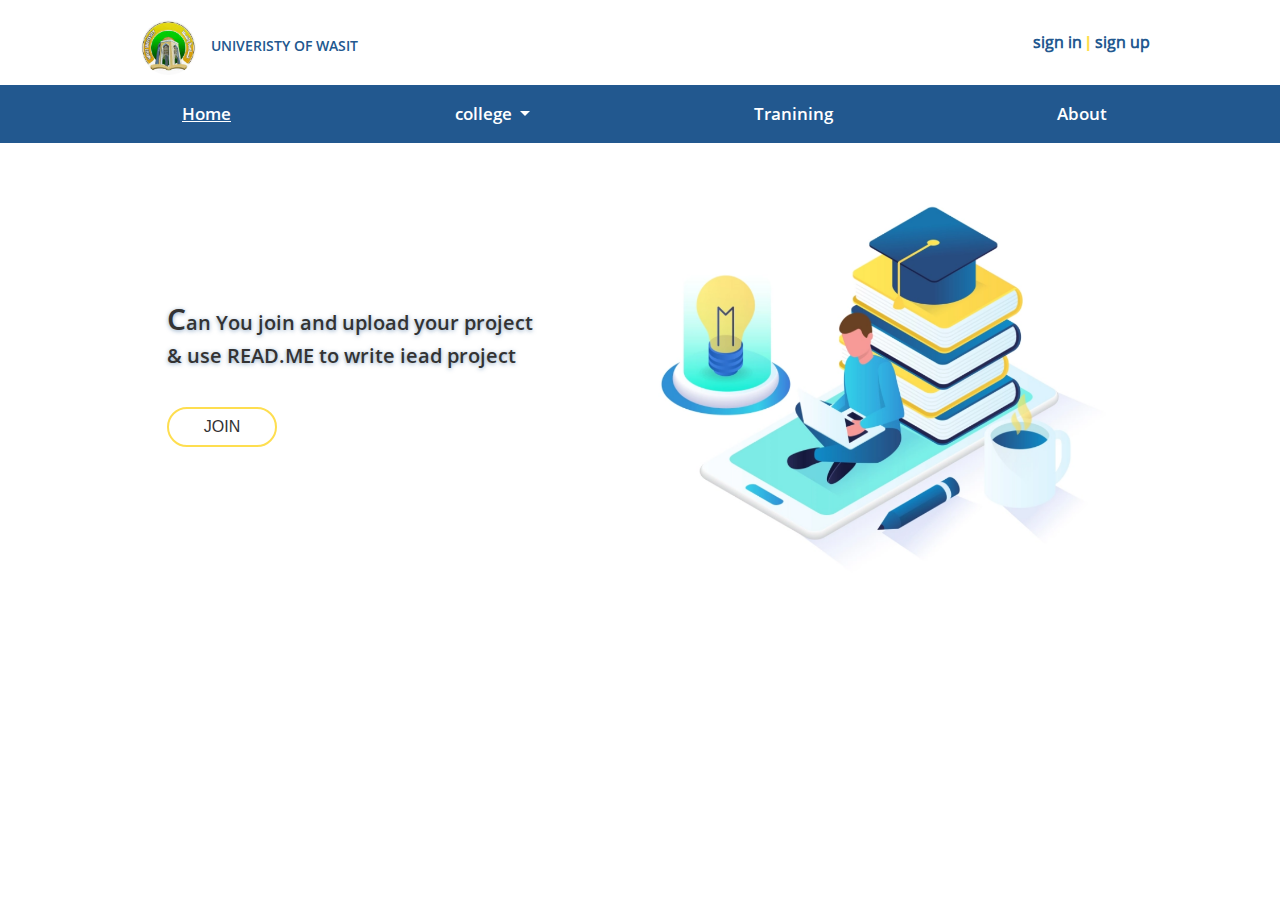
<file: Index/index.html>
<!DOCTYPE html>
<html lang="en">

<head>
    <meta http-equiv="Content-Type" content="text/html; charset=UTF-8">

    <meta name="viewport" content="width=device-width, initial-scale=1.0">
    <meta http-equiv="X-UA-Compatible" content="ie=edge">
    <title>Home page</title>
    <link rel="stylesheet" href="../assets/css/bootstrap.min.css">
    <link rel="stylesheet" href="../assets/css/font-awesome.min.css">
    <!-- <link rel="stylesheet" href="layout/css/normalize.css"> -->
    <link rel="stylesheet" href="../assets/css/main.css">
    <link rel="stylesheet" href="../assets/css/responsive.css">

</head>

<body id="body">
    <!--start upper bar -->
    <div class="upper-bar">
        <div class="container">
            <div class="row">
                <div class="info col-sm  text-sm-left">
                    <img src="../assets/image/logo.png" alt="logoUnOfWasit">
                    <p>Univeristy of wasit </p>
                </div>
                <div class="info col-sm  text-sm-right" >
                    <ul>
                        <li>
                            <a href="signin.html"> sign in</a>
                        </li>
                        <li>
                            <a href="signup.html">sign up</a>
                        </li>
                    </ul>
                </div>
            </div>
        </div>
    </div>
    <!-- end upper bar-->

   
    <!--  start navbar -->


    <nav class="navbar navbar-expand-lg navbar-light bg-light">

        <button class="navbar-toggler" type="button" data-toggle="collapse" data-target="#navbarSupportedContent" aria-controls="navbarSupportedContent" aria-expanded="false" aria-label="Toggle navigation"><span class="navbar-toggler-icon"></span></button>
        <div class="collapse navbar-collapse" id="navbarSupportedContent">
            <ul class="navbar-nav">
                <li class="nav-item  active">
                    <a class="nav-link home" href="index.html">Home <span class="sr-only">(current)</span></a>
                </li>
                <li class="nav-item dropdown ">
                    <a class="nav-link dropdown-toggle" href="#" id="navbarDropdownMenuLink" data-toggle="dropdown" aria-haspopup="true" aria-expanded="true">
                           college
                        </a>

                    <ul class="dropdown-menu" aria-labelledby="navbarDropdownMenuLink">
                        <i class="fa fa-caret-up fa-5x  triangle-up"></i>
                        <li><a class="dropdown-item" href="Collegeproject.html"> College of Education</a></li>
                        <li><a class="dropdown-item" href="#">  College of Computer  </a></li>
                        <li><a class="dropdown-item" href="#" style=" border-bottom: 0px;">  College of Engineering  </a></li>

                    </ul>
                </li>

                <li class="nav-item">
                    <a class="nav-link" href="tranining.html"> Tranining </a>
                </li>
                
                <li class="nav-item">
                    <a class="nav-link" href="about.html"> About</a>
                </li>
            </ul>
        </div>
    </nav>
<!-- end navbar-->

    <!--start content -->
    <div class="overivwe">
        <div class="container">
            <div class="overviwe_card_img contaimg" >
                <img   src="../assets/image/index.png" alt="index-img">
            </div>
            <div class="overviwe_card_info">
                <p>
                    <span class="c">C</span>an You join and upload your project <br> &amp; use <span>READ.ME</span> to write iead project
                </p>
                <div class="pdg" >
                    <a  class="btn btn-primary" href="signup.html">JOIN</a>
                </div>
            </div>
        </div>
    </div>



    <script src="../assets/js/jquery-3.4.1.slim.min.js"></script>
    <script src="../assets/js/bootstrap.min.js"></script>
    <script src="../assets/js/popper.min.js"></script>
    <script src="../assets/js/main.js"></script>
</body>

</html>
</file>
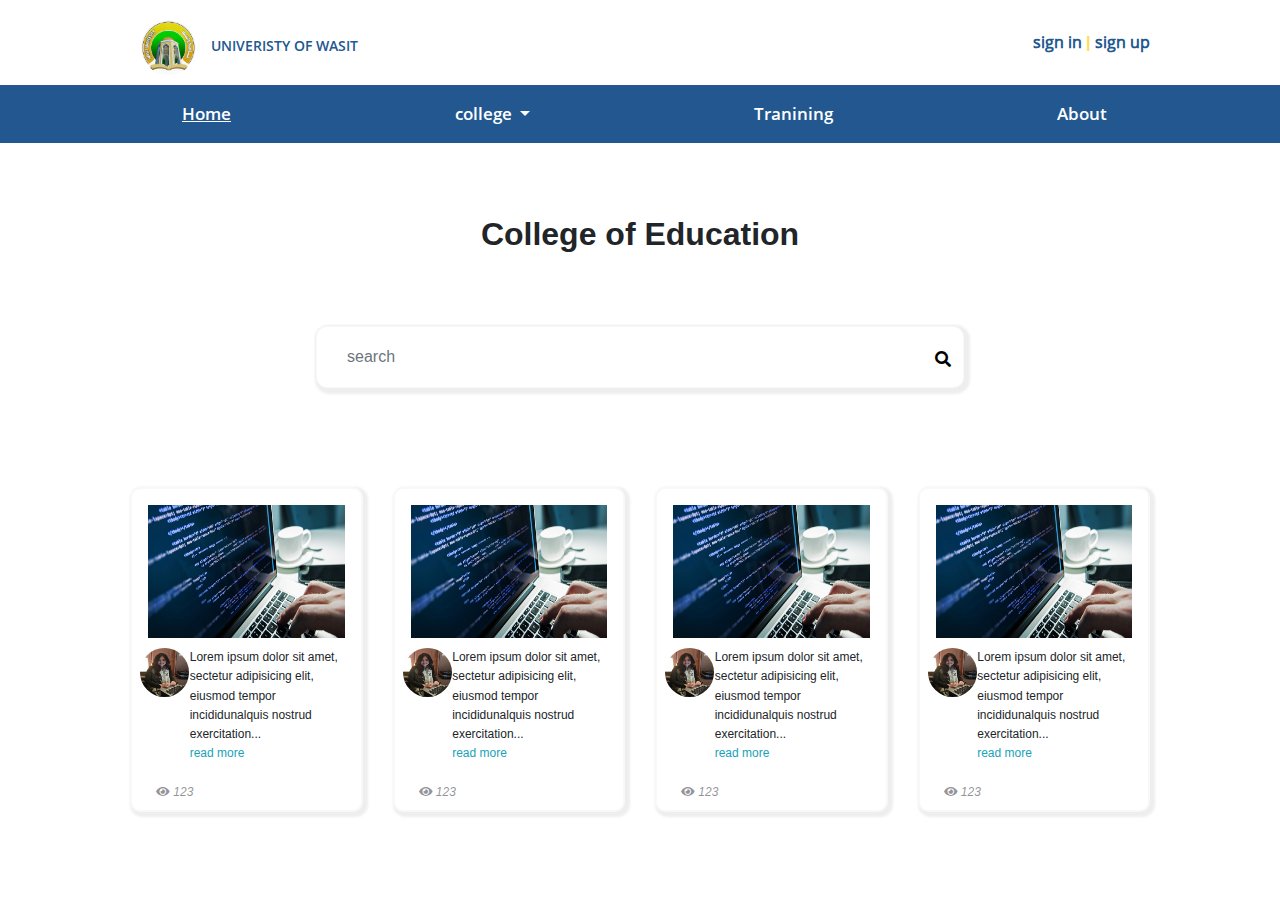
<file: Index/collegeproject.html>
<!DOCTYPE html>
<html lang="en">

<head>
    <meta http-equiv="Content-Type" content="text/html; charset=UTF-8">

    <meta name="viewport" content="width=device-width, initial-scale=1.0">
    <meta http-equiv="X-UA-Compatible" content="ie=edge">
    <title>college page</title>
    <link rel="stylesheet" href="../assets/css/bootstrap.min.css">
    <link rel="stylesheet" href="../assets/css/font-awesome.min.css">
    <!-- <link rel="stylesheet" href="layout/css/normalize.css"> -->
    <link rel="stylesheet" href="../assets/css/main.css">
    <link rel="stylesheet" href="../assets/css/responsive.css">
    <link href="https://use.fontawesome.com/releases/v5.0.4/css/all.css" rel="stylesheet">




</head>

<body>
    <!--start upper bar -->
    <div class="upper-bar">
        <div class="container">
            <div class="row">
                <div class="info col-sm  text-sm-left">
                    <img src="../assets/image/logo.png">
                    <p>Univeristy of wasit </p>
                </div>
                <div class="info col-sm  text-sm-right">
                    <ul>
                        <li>
                            <a href="signin.html"> sign in</a>
                        </li>
                        <li>
                            <a href="signup.html">sign up</a>
                        </li>
                    </ul>
                </div>
            </div>
        </div>
    </div>
    <!-- end upper bar-->

    <!--  start navbar -->


  
    <!--  start navbar -->


    <nav class="navbar navbar-expand-lg navbar-light bg-light">

        <button class="navbar-toggler" type="button" data-toggle="collapse" data-target="#navbarSupportedContent" aria-controls="navbarSupportedContent" aria-expanded="false" aria-label="Toggle navigation"><span class="navbar-toggler-icon"></span></button>
        <div class="collapse navbar-collapse" id="navbarSupportedContent">
            <ul class="navbar-nav">
                <li class="nav-item  active">
                    <a class="nav-link home" href="index.html">Home <span class="sr-only">(current)</span></a>
                </li>
                <li class="nav-item dropdown ">
                    <a class="nav-link dropdown-toggle" href="#" id="navbarDropdownMenuLink" data-toggle="dropdown" aria-haspopup="true" aria-expanded="true">
                           college
                        </a>

                    <ul class="dropdown-menu" aria-labelledby="navbarDropdownMenuLink">
                        <i class="fa fa-caret-up fa-5x  triangle-up"></i>
                        <li><a class="dropdown-item" href="Collegeproject.html"> College of Education</a></li>
                        <li><a class="dropdown-item" href="#">  College of Computer  </a></li>
                        <li><a class="dropdown-item" href="#" style=" border-bottom: 0px;">  College of Engineering  </a></li>

                    </ul>
                </li>

                <li class="nav-item">
                    <a class="nav-link" href="tranining.html"> Tranining </a>
                </li>
                
                <li class="nav-item">
                    <a class="nav-link" href="about.html"> About</a>
                </li>
            </ul>
        </div>
    </nav>
<!-- end navbar-->



    <!-- header start-->
    <div class="header text-center">
        <h2>
            College of Education
        </h2>

    </div>

    <div class="search2">
        <center>
            <div class="container">
                <div class=" col-lg-8  col-sm-12 ">
                    <form action="" method="POST">
                        <div class="form-group">
                            <input type="text" class="form-control" name="name_project" placeholder="search">
                        </div>
                        <div class="bottom">
                            <button class="search-icons" type="submit">
                                <i class="fa fa-search fa-1x" aria-hidden="true"></i>
                            </button>
                        </div>
                    </form>
                </div>
        </center>
    </div>
    </div>
    <!-- end search form-->

    <!--start card project-->
    <div class="card_project">
        <div class="container">
            <div class="row">

                <div class="col-sm-6 col-lg-3">
                    <div class="card">
                        <img src="../assets/image/computer.jpeg" class="card-img-top" alt="">
                        <div class="card-body">
                            <img src="../assets/image/afc54ab569443ccdf6db0a7c82c56086.jpg">
                            <p class="card-text">Lorem ipsum dolor sit amet, sectetur adipisicing elit, eiusmod tempor
                                incididunalquis nostrud exercitation... <br>
                                <a class="text-info" href="#">read more</a>
                            </p>
                        </div>
                        <div class="card-text card-show ">
                            <span class="show"><i class="fas fa-eye"></i> <var>123</var></span>
                        </div>
                    </div>
                </div>

                <div class="col-sm-6 col-lg-3">
                    <div class="card">
                        <img src="../assets/image/computer.jpeg" class="card-img-top" alt="">
                        <div class="card-body">
                            <img src="../assets/image/afc54ab569443ccdf6db0a7c82c56086.jpg">
                            <p class="card-text">Lorem ipsum dolor sit amet, sectetur adipisicing elit, eiusmod tempor
                                incididunalquis nostrud exercitation... <br>
                                <a class="text-info" href="#">read more</a>
                            </p>
                        </div>
                        <div class="card-text card-show ">
                            <span class="show"><i class="fas fa-eye"></i> <var>123</var></span>
                        </div>
                    </div>
                </div>

                <div class="col-sm-6 col-lg-3">
                    <div class="card">
                        <img src="../assets/image/computer.jpeg" class="card-img-top" alt="">
                        <div class="card-body">
                            <img src="../assets/image/afc54ab569443ccdf6db0a7c82c56086.jpg">
                            <p class="card-text">Lorem ipsum dolor sit amet, sectetur adipisicing elit, eiusmod tempor
                                incididunalquis nostrud exercitation... <br>
                                <a class="text-info" href="#">read more</a>
                            </p>
                        </div>
                        <div class="card-text card-show ">
                            <span class="show"><i class="fas fa-eye"></i> <var>123</var></span>
                        </div>
                    </div>
                </div>
                <div class="col-sm-6 col-lg-3">
                    <div class="card">
                        <img src="../assets/image/computer.jpeg" class="card-img-top" alt="">
                        <div class="card-body">
                            <img src="../assets/image/afc54ab569443ccdf6db0a7c82c56086.jpg">
                            <p class="card-text">Lorem ipsum dolor sit amet, sectetur adipisicing elit, eiusmod tempor
                                incididunalquis nostrud exercitation... <br>
                                <a class="text-info" href="#">read more</a>
                            </p>
                        </div>
                        <div class="card-text card-show ">
                            <span class="show"><i class="fas fa-eye"></i> <var>123</var></span>
                        </div>
                    </div>
                </div>



            </div>
        </div>
    </div>


    <!--end card project-->







    <script src="../assets/js/jquery-3.4.1.slim.min.js"></script>
    <script src="../assets/js/bootstrap.min.js"></script>
    <script src="../assets/js/popper.min.js"></script>
    <script src="../assets/js/main.js"></script>
</body>

</html>
</file>
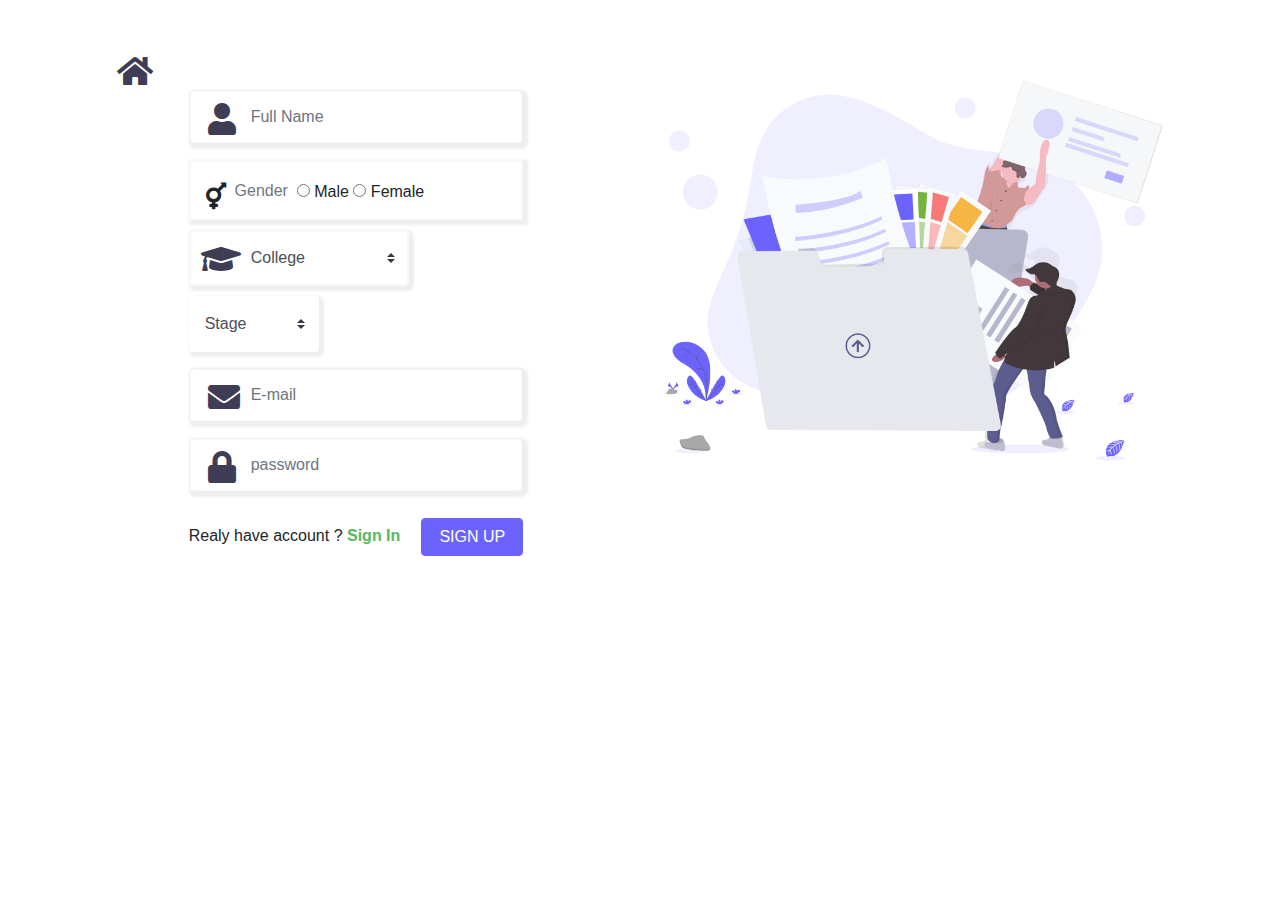
<file: Index/signup.html>
<!DOCTYPE html>
<html lang="en">

<head>
  <meta http-equiv="Content-Type" content="text/html; charset=UTF-8" />

  <meta name="viewport" content="width=device-width, initial-scale=1.0" />
  <meta http-equiv="X-UA-Compatible" content="ie=edge" />
  <title>Sign Up</title>
  <link rel="stylesheet" href="../assets/css/bootstrap.min.css" />
  <link rel="stylesheet" href="../assets/css/font-awesome.min.css" />
  <link rel="stylesheet" href="../assets/css/main.css" />
  <link rel="stylesheet" href="../assets/css/responsive.css" />

  <link href="https://use.fontawesome.com/releases/v5.0.4/css/all.css" rel="stylesheet" />
  
</head>
<body>
  <div class="rContainer">
    <div class="l-rColumn   col-sm-12 col-lg-4">
      
      <div class="card_login_header">
        <a href="index.html">
          <i class="fa fa-home fa-2x"></i>
        </a>
      </div>
      
      <!--sign up form -->
      <div class="card_signup">
        <form class="needs-validation" action="#" method="POST" novalidate>
          <div class="form-group validate-me">
            <span class="input-icons"><i class="fa fa-user fa-2x"></i></span>
            <input type="text" class="form-control" name="fullName" id="fullName" min="6" autocomplete="off"
              placeholder="Full Name" required />
            <div class="invalid-feedback">
              Please enter the name.
            </div>
          </div>

          <div class=" control-group  validate-me row style">
            <span class="input-icons" style="font-size:27px">
              <i class="fas fa-transgender"></i></span>
            <label class="control-label" style="color:#6e777f;">
              &nbsp; Gender &nbsp;
            </label>
            <div class="controls">
              <label class="radio inline"><input type="radio" name="Gender" value="Male" /> Male</label>
              <label class="radio inline"><input type="radio" name="Gender" value="Female" />
                Female</label>
            </div>
          </div>
          <div class="form-group validate-me">
            <span class="input-icons_c">
              <i class="fa fa-graduation-cap fa-2x"></i></span>

            <select class="custom-select" required>
              <option value="">College</option>
              <option value="1">College of Education</option>
              <option value="2">College of Computer</option>
              <option value="3">College of Engineering</option>
            </select>

            <span>
              <select class="custom-select" required>
                <option value="">Stage</option>
                <option value="1">One</option>
                <option value="2">Two</option>
                <option value="3">Three</option>
                <option value="3">Four</option>
              </select>
            </span>

            <div class="invalid-feedback">
              Please enter the College & Stage .
            </div>
          </div>

          <div class="form-group validate-me">
            <span class="input-icons">
              <i class="fa fa-envelope fa-2x"></i></span>
            <input type="email" class="form-control" name="Email" required autocomplete="off" placeholder="E-mail" />
            <div class="invalid-feedback">
              Please enter the E-mail.
            </div>
          </div>
          <div class="form-group">
            <span class="input-icons">
              <i class="fa fa-lock fa-2x "></i></span>
            <input type="password" class="form-control" name="password" placeholder="password"
              autocomplete="new-password" required />
          </div>

          <div class="link">
            <p>Realy have account ? <a href="signin.html">Sign In</a></p>
          </div>
          <button type="submit" class="btn btn-primary">SIGN UP</button>
        </form>
      </div>
    </div>
    <div class="r-rColumn  col-sm-12 col-lg-4 ">
      <div class="card_signup_img ">
        <img class="img" src="../assets/image/siginUp.png" alt="img-signup" />
      </div>
    </div>
  </div>

  <script src="../assets/js/jquery-3.4.1.slim.min.js"></script>
  <script src="../assets/js/bootstrap.min.js"></script>
  <script src="../assets/js/popper.min.js"></script>
  <script src="../assets/js/main.js"></script>
</body>

</html>
</file>
<file: assets/css/main.css>
@font-face {
  font-family: "OpenSans-ExtraBold";
  src: url("../Fonts/Open_Sans/OpenSans-ExtraBold.ttf");
}

@font-face {
  font-family: "OpenSans-Regular";
  src: url("../Fonts/Open_Sans/OpenSans-Regular.ttf");
}

@font-face {
  font-family: "OpenSans-SemiBold";
  src: url("../Fonts/Open_Sans/OpenSans-SemiBold.ttf");
}

/* color use in website
    1- #22588F
    2- #FEDE50
    3- #6C63FF
    4- #868686
    5- #FFB74D
    6- #FC4646
    7- #5B5B64
    8- #133C64
    9- #59B85F
    */

* {
  box-sizing: border-box;
}

@import url(https://fonts.googleapis.com/css?family=Open+Sans);
body {
  font-family: "Open Sans", sans-serif;
  width: 100%;
  height: 100%;
}

/* end Global Rules */

/*=================================================================================================*/

/* start style for Home page */

.upper-bar {
  padding-top: 10px;
  padding-bottom: 10px;
  margin-top: auto;
  margin-bottom: auto;
}

.upper-bar .row {
  flex-wrap: nowrap !important;
}

.container {
  padding-right: 60px;
  padding-left: 60px;
  margin-right: auto;
  margin-left: auto;
}

.upper-bar .info img {
  width: 55px;
  height: 55px;
  margin-top: 10px;
  float: left;
  margin-left: 11px;
}

/* .nav-item a{
    font-family: 'OpenSans-SemiBold';
    color: #fff;
    font-size: 17px !important;
    text-transform: uppercase;  
} */

.upper-bar .info p {
  font-family: "OpenSans-SemiBold";
  text-transform: uppercase;
  color: #22588f;
  font-weight: bold;
  font-size: 14px;
  margin-top: 25px;
  margin-left: 81px;
}

.upper-bar .info ul li {
  display: inline-block;
  list-style: none;
  margin-top: 20px;
  color: #22588f;
  font-weight: bolder;
}

.upper-bar .info a {
  color: #22588f !important;
}

.upper-bar .info ul li::after {
  content: " | ";
  color: #fede50;
}

.upper-bar .info ul li:last-child::after {
  content: " ";
}

article a:hover {
  text-decoration: none;
}

/*---------------------------------------------------*/

/* start navbar */

.navbar-light .navbar-toggler {
  color: #ffc107;
  border-color: #ffc107;
}
.navbar-light .nav-item {
  margin-left: 208px;
}
.navbar-light .nav-item .home{
  margin-left: -50px;
}


.navbar-light {
  background-color: #22588f !important;
}

.navbar-light .navbar-nav .nav-link {
  color: #fff;
  font-size: 18px;
}

.navbar-light .navbar-nav .nav-item .nav-link:focus {
  color: #fede50 !important;
}

.navbar-light .navbar-nav .nav-link:hover {
  color: #fede50 !important;
}

.navbar-light .navbar-nav .active > .nav-link {
  color: #fff !important;
}

.navbar-light .navbar-nav .active {
  color: #fff !important;
  font-size: 4rem;
  text-decoration: underline;
}

.dropdown-toggle .active-dropdown::after {
  transform: rotate(-90deg);
}

.navbar-nav .dropdown-menu {
  float: none;
  width: auto;
  margin-left: 48px;
  border: 0px;
  box-shadow: 2.5px 2.5px 2.5px 2.5px rgba(221, 221, 221, 0.496);
}

.navbar-nav .dropdown-item {
  color: #000000;
  margin-top: 5px;
  padding: 12px;
  border-bottom: 2px solid #dddddd5e;
}

.navbar-nav .dropdown-item:hover,
.nav-item .dropdown-item:hover {
  background-color: #fffada9c;
}

.triangle-up {
  margin-top: -56px;
  margin-left: 18px;
  color: #fff;
  position: absolute;
}

.navbar-light ul li a {
  font-family: "OpenSans-SemiBold";
  color: #fff;
  font-size: 17px !important;
}

/*----------------------------------------------------------*/

/*start overviwe */

.overivwe {
  margin-left: 20px;
  margin-right: 20px;
}

.overviwe_card_img {
  float: right;
}

.overviwe_card_img img {
  width: 500px;
  margin: 55px auto;
}

.overviwe_card_info {
  float: left;
  margin: 15% auto;
  margin-left: 37px;
}

.overviwe_card_info .C {
  margin-top: 23px;
  font-size: 40px;
  font-weight: bold;
  color: #000000;
}

.overviwe_card_info p {
  color: #333;
  font-size: 20px;
  font-weight: bold;
  text-shadow: 0px 1px 4px #22588f85;
  font-family: "OpenSans-SemiBold";
}

.overviwe_card_info .btn-primary {
  font-weight: normal;
  background-color: white;
  color: #333;
  border: 2px solid #fede50;
  border-radius: 40px;
  -webkit-border-radius: 40px;
  -moz-border-radius: 40px;
  border-radius: 40px;
  margin-top: 20px;
  height: 40px;
  width: 110px;
}

.overviwe_card_info .btn-primary:hover {
  background-color: #fede50;
  border: 2px solid #fede50;
  color: #ffffff;
}

/*end overviwe */

/*=================================================================================================*/

/*start about page */

.about .about_logo {
  text-align: center;
}

.about .about_logo img {
  margin: 15px;
  width: 150px;
  margin-bottom: -5px;
}

.about .about-header {
  text-align: center;
}

.about .about-header h5 {
  font-family: "OpenSans-SemiBold";
  font-weight: bold;
  color: #133c64;
}

.about .about-text p {
  font-family: "OpenSans-Regular";
  text-align: center;
  font-size: 18px;
  font-weight: bolder;
  color: #333;
}

.card_project .text-center h5 {
  font-family: "OpenSans-SemiBold";
  font-weight: 600;
  color: #133c64;
  margin-bottom: 55px;
}

.card_project .card-about {
  margin-bottom: 35px;
  box-shadow: 2.5px 2.5px 2.5px 2.5px rgba(221, 221, 221, 0.496);
  border: 2px solid #eee6 !important;
  border: 0px;
  width: auto;
  border-radius: 20px;
}

.card_project .card-about .card-header {
  background-color: #fff;
  margin-top: 10px;
  margin: 1% auto;
  border-bottom: 0px;
}

.card_project .card-about .card-header img {
  border-radius: 50%;
  width: 100px;
  box-shadow: 2px 2px 2px 1px rgba(221, 221, 221, 0.496);
  height: 100px;
}

.card_project .card-about .card-title {
  font-weight: 600;
  color: #333;
  font-size: 15px;
}

.card_project .card-about .card-body span {
  font-size: 14px;
  color: rgba(51, 51, 51, 0.616);
  text-decoration: none;
}

.card_project .card-about .card-body {
  font-size: 14px;
  text-decoration: none;
  padding: 0.25rem;
  padding-bottom: 15px;
}

.card-about .icons i {
  width: 40px;
  margin-bottom: 20px;
}

.fa-dribbble {
  color: #ea4c89;
}

.fa-dribbble:hover {
  color: #ee2e75;
}

.fa-github , .fa-github-square {
  color: #333;
}

.fa-github:hover ,  .fa-github-square:hover {
  color: #000000;
}
.fa-github-square{

}
.fa-behance {
  color: #0c75de;
}

.fa-behance:hover {
  color: #1c87f3;
}

/*===================================================================================================*/

/*college project start */

.header h2 {
  margin: 72px;
  font-weight: 700;
}

.search2 {
  margin: 3% auto;
}

.search2 .form-group input {
  padding: 30px;
  box-shadow: 2.5px 2.5px 2.5px 2.5px rgba(221, 221, 221, 0.496);
  border: 2px solid #eee6 !important;
  border-radius: 12px;
}

.search2 .search-icons {
  border: 0px;
  position: absolute;
  margin-top: -58px;
  background-color: #ffff;
  margin-left: -36px;
}

.search2 .bottom {
  float: right;
}

/*start card project */

.card_project {
  padding: 60px 0;
}

.card_project .card {
  border-radius: 10px;
  box-shadow: 2.5px 2.5px 2.5px 2.5px rgba(221, 221, 221, 0.496);
  border: 2px solid #eee6 !important;
  margin-bottom: 20px;
}

.card_project .card .card-img-top {
  height: 165px;
  padding: 16px;
}

.card_project a {
  color: #000000;
}

.card_project a:hover {
  text-decoration: none;
  color: #007bff;
}

.card_project .card .card-body img {
  width: 49px;
  height: 49px;
  border-radius: 50%;
  float: left;
  margin-left: -12px;
  margin-top: -26px;
}

.card_project .card .card-body .card-text {
  margin-top: -26px;
  float: right;
  line-height: 1.6;
  width: 80%;
  font-size: 12px;
}

.card-show {
  font-size: 12px !important;
  color: rgba(91, 91, 100, 0.659) !important;
  padding-left: 20px;
  padding-bottom: 9px;
}

.show {
  padding-left: 4px;
}

.card_project .card .card-footer {
  background-color: #fff;
  border: 0px;
  margin-top: -10px;
}

.card_project .card .card-footer .star {
  padding-left: 32px;
}

.card_project .card .card-footer .star i {
  color: rgba(254, 222, 80, 0.496);
}

.card_project .card .card-footer .code i {
  color: #000000;
  padding-left: 8px;
}

/*===============================================================================================*/

/*start best project page */

.header {
  margin-top: 40px;
}

.header .search {
  float: right;
}

.header .search i {
  position: absolute;
  margin-left: 215px;
}

.header .search .form-control {
  box-shadow: 2.5px 2.5px 2.5px 2.5px rgba(221, 221, 221, 0.496);
  border: 0px;
  border-radius: 12px;
  width: 250px;
  height: 31px;
}

.header .link .icons {
  color: #22588f;
}

.header .link a {
  color: #22588f;
}

/*==================================================================================================*/

/*start tranining */

.tranining-card {
  margin-top: 3%;
}

.tranining {
  margin: 0% auto;
  height: auto;
  margin-top: 40px;
  border: 0px;
  box-shadow: 2.5px 2.5px 2.5px 2.5px rgba(221, 221, 221, 0.496);
  border: 2px solid #eee6 !important;
  border-radius: 15px;
  width: 660px;
  margin-bottom: 50px;
}
.card-s {
  padding-top: 15px;
  padding-bottom: 15px;
}
.tranining .card-img {
  margin: 27px;
  height: 61px;
  width: 61px;
  border-radius: 50%;
}

.tranining .card-body .card-title {
  position: absolute;
  margin-top: -12px;
  font-size: 14px;
  font-weight: 700;
  /* margin-left: 78px; */
}



.tranining .card-text {
  margin-top: -30px;
}

.tranining .icons {
  float: right;
}

.tranining .card-footer {
  background-color: #fff;
  border-top: 0px;
  margin-top: -10px;
  margin-bottom: -10px;
}

.tranining .card-footer ul li {
  list-style: none;
  display: inline;
  margin-left: 20px;
}

.tranining .card-footer span {
  color: #ffc107;
  font-weight: bold;
}

/*====================================================================================================*/

.news {
  margin-top: 87px;
}

.card-news {
  margin: 0% auto;
  margin-top: 40px;
  border: 0px;
  box-shadow: 2.4px 2.4px 2.4px 4px #ddd;
  border-radius: 15px;
  width: 660px;
  margin-bottom: 50px;
}

.card-news .card-img {
  margin: 27px;
  height: 61px;
  width: 61px;
  border-radius: 50%;
}

.card-news .card-body .card-title {
  position: absolute;
  margin-top: -83px;
  font-size: 14px;
  font-weight: 700;
  margin-left: 78px;
}

.card-news .card-body .date {
  font-weight: 300;
}

.card-news .card-body .title {
  font-size: 20px;
  margin-top: 1px;
  color: #5b5b64;
  margin-left: 10px;
}

.card-news .artcal {
  line-height: 40px;
  margin-left: 10px;
}

.card-news .card-footer {
  background-color: #fff;
  border-top: 0px;
  margin-top: -10px;
  margin-bottom: -10px;
  margin-left: -14px;
}

.card-news .card-footer ul li {
  list-style: none;
  display: inline;
  margin-left: 20px;
}

.card-news .card-footer span {
  color: #ffc107;
  font-weight: bold;
}

/*end news & artcal */

/*=================================================================================================*/

/*start navbar */

.navbar-dark {
  background-color: #fff !important;
  box-shadow: 2.5px 2.5px 2.5px 2.5px rgba(221, 221, 221, 0.496);
  border-bottom: 1px solid #eee6 !important;
}

.navbar-dark .nav-link {
  color: #0c75de !important;
}

.navbar-dark .logo {
  padding-right: 12px;
}

.navbar-dark .logo img {
  margin-left: 30px;
  width: 50px;
  height: 50px;
}

/* .navbar-dark .search  {
    border-radius: 30px;

} */

.navbar-dark .search input {
  border-radius: 30px;
  background-color: #f0efff !important;
}

.navbar-dark .search .btn {
  margin-left: -49px;
}

.navbar-dark .search .btn:hover {
  color: #000000;
  text-decoration: none;
  border: 0px;
}

.navbar-dark .dropdown-menu {
  background-color: #ffffff;
  /* border: 0px; */
  margin-left: 29px;
  box-shadow: 2.5px 2.5px 2.5px 2.5px rgba(221, 221, 221, 0.496);
  border: 2px solid #eee6 !important;
}

.navbar-dark .dropdown-item {
  color: #0c75de;
  background-color: transparent;
}

.users {
  margin-right: 50px;
  padding-right: 15px;
}

.users .img-circle img {
  width: 50px;
  height: 50px;
}

.users .dropdown {
  position: absolute;
  margin-top: -43px;
  margin-left: 13px;
}

.users .dropdown .profile {
  position: absolute;
  margin-right: 10px;
  margin-left: -68px;
}

.users .dropdown .btn {
  border: 0px;
  margin-left: 29px;
}

.users .dropdown .triangle-up {
  margin-left: 100px;
}

/*end navbar */

/*==============================================================================================*/

/* start home */

.vertical-nav {
  min-width: 19rem;
  width: 19rem;
  height: 100vh;
  position: absolute;
  top: 70px;
  left: 0;
  box-shadow: 2.5px 2.5px 2.5px 2.5px rgba(221, 221, 221, 0.496);
  background-color: #dddddd26;
  transition: all 0.4s;
}

.vertical-nav .Repositories {
  margin: 50% auto;
}

.vertical-nav .Repositories .title {
  margin-left: 20px;
}

.vertical-nav .Repositories ul li {
  list-style: none;
}

.vertical-nav .Repositories .link img {
  width: 30px;
  height: 20px;
}

.vertical-nav .Repositories .link {
  position: absolute;
  float: right;
  margin-top: -44px;
  margin-left: 230px;
}

/* .page-content {
  width: calc(100% - 19rem);
  margin-left: 13rem;
  transition: all 0.4s;
  margin-top: 40px;
} */

.page-content .visible-sm {
  display: none !important;
}

.page-content .info {
  margin-left: 5rem;
}

.page-content .info .text {
  font-weight: 800;
}

.page-content .info .text span {
  font-size: 16px;
  color: #5b5b64;
  font-weight: 400;
}

.page-content .info .text .time {
  font-size: 12px;
  color: rgba(91, 91, 100, 0.659);
}

.page-content .info .tranining .card-footer span {
  color: #5b5b6478;
}

/* for toggle behavior */

#sidebar.active {
  margin-left: -17rem;
}

#content.active {
  width: 100%;
  margin: 0% auto;
}

.navbar-expand-lg .ml-4 .navbar-nav .nav-link {
  padding-right: 2.5rem;
  padding-left: 0.5rem;
}
/*==========================================================================================*/

/* start style for login page */

.card_login_header i {
  margin-top: 45px;
  color: #3f3d56;
}

.card_login {
  float: right;
  margin-right: 70px;
}

.card_login form {
  margin-top: 50%;
  margin-right: 60px;
}

.card_login .form-group .input-icons i {
  position: absolute;
  margin-top: 13px;
  margin-left: 13px;
}

.card_login .form-group input {
  padding: 25px;
  padding-left: 60px;
  box-shadow: 2.5px 2.5px 2.5px 2.5px rgba(221, 221, 221, 0.496);
  border: 2px solid #eee6 !important;
}

.card_login .btn-primary {
  float: right;
  color: #fff;
  background-color: #6c63ff !important;
  border-color: #6c63ff !important;
  margin-top: 20px;
  width: 102px;
}

.card_login .link {
  margin-top: 28px;
  float: left;
}

.card_login .link a {
  font-weight: bold;
  color: #59b85f;
}

.card_login_img {
  float: left;
}

.card_login_img .img {
  width: 500px;
  margin: 70px auto;
}
/* //#c5e1ff */
.custom-checkbox .custom-control-input:checked ~ .custom-control-label::before {
  border: #3f3d56;
  background-color: #3f3d56;
}
.custom-control-input:focus ~ .custom-control-label::before {
  border: #3f3d56;

  box-shadow: 0 0 0 0.2rem#eeeeee;
}
.passforget {
  padding-top: 3px;
  font-size: 13px !important;
}
.passforget :hover {
  text-decoration: none !important;
}
.card_forget .form-group .input-icons i {
  position: absolute;
  margin-top: 13px;
  margin-left: 13px;
}
.card_forget {
  padding: 0px 40px 0px 40px;
}
.card_forget .form-group input {
  padding: 25px;
  padding-left: 60px;
  box-shadow: 2.5px 2.5px 2.5px 2.5px rgba(221, 221, 221, 0.496);
  border: 2px solid #eee6 !important;
}
.modal-header,
.modal-footer {
  border: none !important;
}
.modal-footer .btn-primary {
  color: #fff;
  font-family: "OpenSans-Regular" !important;
  /* text-transform: uppercase; */

  background-color: #6c63ff;
  border-color: #6c63ff;
}
.modal-footer.btn-primary:focus,
.modal-footer .btn-primary:hover {
  color: #fff;
  background-color: #6c63ff;
  border-color: #6c63ff;
  box-shadow: 0 0 0 0.2rem #6b63ff47;
}

.modal-header .close:hover {
  text-shadow: 2px 1px 2px #706f6f;
  color: red;
}
/*==============================================================================================*/

/*start sign up */

.card_signup {
  float: left;
  margin-top: 0px !important;
  margin-left: 72px;
}

.card_signup .form-group .input-icons i {
  position: absolute;
  margin-top: 13px;
  margin-left: 19px;
}

.card_signup .form-group input {
  padding: 25px;
  padding-left: 60px;
  box-shadow: 2.5px 2.5px 2.5px 2.5px rgba(221, 221, 221, 0.496);
  border: 2px solid #eee6 !important;
}

.custom-select {
  height: auto;
}

.card_signup .form-group .custom-select {
  padding: 14px;
  margin-top: 10px;
  width: 220px;
  padding-left: 60px;
  background-color: #ffffff;
  box-shadow: 2.5px 2.5px 2.5px 2.5px rgba(221, 221, 221, 0.496);
  border: 2px solid #eee6 !important;
}

.card_signup .form-group span .custom-select {
  padding: 14px;
  margin-top: 10px;
  width: 130px;
  background-color: #ffffff;
  box-shadow: 2.5px 2.5px 2.5px 2.5px rgba(221, 221, 221, 0.496);
  border: 2px solid #fff !important;
}

.card_signup .form-group .input-icons_c i {
  margin-top: 23px;
  margin-left: 12px;
  position: absolute;
}

.card_signup .form-group .input-icon_p i {
  margin-top: 23px;
  margin-left: 12px;
  position: absolute;
}

.card_signup .form-group .option2 {
  position: absolute;
  margin-left: 241px;
  margin-top: -33px;
  box-shadow: 0px 0px 0px 0px #ddd;
}

.card_signup .form-group .lab2 {
  margin-top: -38px;
  position: absolute;
  margin-left: 201px;
}

.card_signup .form-group .lab1 {
  margin-top: -38px;
  position: absolute;
  margin-left: 120px;
}

.card_signup .btn-primary {
  float: right;
  color: #fff;
  background-color: #6c63ff !important;
  border-color: #6c63ff !important;
  margin-top: 10px;
  width: 102px;
}

.card_signup .link {
  margin-top: 16px;
  float: left;
}

.link a {
  color: #59b85f;
  font-weight: bolder;
}

.link a:hover {
  font-weight: bold;
  color: #22588f;
  text-decoration: none;
}

.card_signup_img {
  float: right;
}

.card_signup_img .img {
  width: 500px;
  margin: 70px auto;
}

form .btn-primary:hover {
  box-shadow: 0 0 0 0.2rem #6b63ff47;

  /* background-color: #54509b !important; */
}

/*===============================================================================================*/

/*start profile */

.vertical-nav .user_info {
  padding: 30%;
}

.vertical-nav .p-image i {
  position: absolute;
  margin-left: 113px;
  margin-top: 57px;
  color:#3f3d56 ;
}

.vertical-nav .profile-pic {
  max-width: 200px;
  max-height: 200px;
  display: block;
}

.vertical-nav .file-upload {
  display: none;
}

.vertical-nav .circle {
  border-radius: 500px !important;
  overflow: hidden;
  width: 128px;
  height: 128px;
  border: 8px solid rgba(255, 255, 255, 0.7);
  position: absolute;
  top: 72px;
  background-color: #5b5b64;
}

.vertical-nav img {
  max-width: 100%;
  height: auto;
}

.vertical-nav .user-name {
  text-align: center;
  padding-top: 20px;
  color: #5b5b64;
}

.user-name  h5{
    padding-top: 20px;

}
.user-name i{
    color :#3f3d56
}



.vertical-nav .list-group {
  line-height: 40px;
  color: #22588f;
  margin-top: 8px;
  padding-left: 25px;
  padding-right: 15px;
  list-style: none;
  font-size: 23px;
}

.vertical-nav .list-group i {
  font-size: 33px;
}

.vertical-nav .list-group span {
  font-size: 15px;
  padding-left: 10px;
}

.page-content .info .tranining {
  /* margin: 0px; */
  margin-top: 10px;
}

.info ul li a {
  font-family: "OpenSans-Regular";
}

.info ul li a:hover {
  text-decoration: none;
  font-weight: bolder;
  font-family: "OpenSans-SemiBold";
}

/*======================================================================================================*/

/*add project */

.add_project {
  margin: 3% auto;
}

.add_project .add-titel {
  font-weight: 500;
  font-weight: 600;
  text-shadow: 0px 5px 8px rgba(221, 221, 221, 0.918);
}

.add_project .form {
  margin: 0% auto;
  width: 500px;
}

.add_project .form-group .input-icons i {
  position: absolute;
  margin-top: 23px;
  margin-left: 13px;
}

.add_project .form-group input {
  padding: 25px;
  padding-left: 20px;
  /* box-shadow: 3.5px 3.5px 3.5px 3.5px #ddd; */
  border: 2px solid #fff !important;
}

.sty {
  box-shadow: 2.5px 2.5px 2.5px 2.5px rgba(221, 221, 221, 0.496);
  border: 2px solid #eee6 !important;
}

.sd {
  padding: 25px;
  padding-left: 20px;
  box-shadow: 2.5px 2.5px 2.5px 2.5px rgba(221, 221, 221, 0.496);
  border: 2px solid #eee6 !important;
}

.add_project .form-group textarea {
  padding: 30px;
  padding-left: 20px;
  box-shadow: 2.5px 2.5px 2.5px 2.5px rgba(221, 221, 221, 0.496);
  border: 2px solid #eee6 !important;
}
.custom-file {
  padding: 30px;
  padding-left: 20px;
  box-shadow: 2.5px 2.5px 2.5px 2.5px rgba(221, 221, 221, 0.496);
  border: 2px solid #eee6 !important;
  position: relative;
  display: inline-block;
  width: 100%;
  height: calc(1.5em + 0.75rem + 2px);
  margin-bottom: 0;
  border: 4px solid;
}
.custom-file-label {
  padding-left: 20px;

  top: 13px !important;
  border: none !important;
}
.custom-file-input:lang(en) ~ .custom-file-label::after {
  content: "";
  background-color: transparent !important;
}
.custom-file-input:focus ~ .custom-file-label {
  border-color: none !important;
  box-shadow: none !important;
}
.add_project .btn-primary {
  width: 500px;
  border-radius: 30px;
  padding: 15px;
  background-color: #6c63ff;
  border: none;
}

.form-group i {
  color: #3f3d56;
}

.c {
  font-size: 30px;
}

.check-box input {
  display: none;
}

.check-box span:before {
  content: " ";
  width: 24px;
  height: 24px;
  display: inline-block;
  background: url("../icon/star-border.png") center;
}

.check-box input:checked + span:before {
  width: 24px;
  height: 24px;
  background: url("../icon/star-fill.png") center;
}

.bootstrap-tagsinput {
  box-shadow: 2.5px 2.5px 2.5px 2.5px rgba(221, 221, 221, 0.496);
  border: 2px solid #eee6 !important;
  background-color: none;
  display: inline-block;
  color: #555;
  vertical-align: middle;
  width: 100%;
  line-height: 22px;
  cursor: text;
}

.bootstrap-tagsinput.form-control input::-moz-placeholder {
  color: #777;
  opacity: 1;
}

.bootstrap-tagsinput.form-control input:-ms-input-placeholder {
  color: #777;
}

.bootstrap-tagsinput.form-control input::-webkit-input-placeholder {
  color: #777;
}

.bootstrap-tagsinput .tag {
  margin-right: 2px;
  color: white;
  background-color: #007bff;
  padding: 4px;
  border-radius: 50px;
}

.bootstrap-tagsinput span {
  margin-top: 55px;
}

.bootstrap-tagsinput .tag [data-role="remove"] {
  margin-left: 8px;
  cursor: pointer;
}

.bootstrap-tagsinput .tag [data-role="remove"]:after {
  content: "x";
  padding: 0px 2px;
}

.bootstrap-tagsinput .tag [data-role="remove"]:hover {
  color: red;
}

.bootstrap-tagsinput .tag [data-role="remove"]:hover:active {
  box-shadow: inset 0 3px 5px rgba(0, 0, 0, 0.125);
}

/* .custom-select.is-invalid, .was-validated .custom-select:invalid ,.form-control.is-invalid, .was-validated .form-control:invalid {
border : 4px  solid  #dc3545;
    border-color: #dc3545 !important;

} */

/* start   sign up */

.rContainer {
    width: 100%;
    display: flex;
  }

  .l-rColumn {
    width: 50%;
    padding: 10px;
    height: 300px;
    margin: 0 auto;
  }

  .r-rColumn {
    width: 50%;
    padding: 10px;
    height: 300px;
    margin: 0 auto;
  }


.card_signup .row {
    margin-right: 0px !important;
    margin-left: 0px !important;
  }

  .style {
    height: 60px;
    padding: 15px;
    margin-left: 3px;
    padding-right: 3px;
    box-shadow: 2.5px 2.5px 2.5px 2.5px rgba(221, 221, 221, 0.496);
    border: 2px solid #eee6 !important;
  }

  .row label , .controls {
    margin-top: 1.7px;
  }


/* end   sign up */


/* start sign in */
.lContainer {
    width: 100%;
    display: flex;
}

.r-lColumn {
    width: 75%;
    padding: 10px;
    height: 300px;
    margin: 0 auto;
}

.l-lColumn {
    width: 35%;
    padding: 10px;
    height: 300px;
    margin: 0 auto;
}





/* end sign in */
</file>
<file: assets/css/responsive.css>
/*
 @media (min-width: 320px) and (max-width: 480px) {
    
  }
@media (min-width: 481px) and (max-width: 767px) { 
  }
@media (min-width: 768px) and (max-width: 1024px) {
    } 
 @media (min-width: 993px) and (max-width: 1200px){
 }

*/


/* start Home page */
@media (min-width: 220px) and (max-width: 480px) {
    .pdg{
        padding-bottom: 20px !important
    }
   
    .upper-bar .info p {
        float: left;
        /* display: none !important; */
        font-size: 5px !important

    }
    
    .col-sm{
        position: relative;
        width: auto;
        padding-right: 0px !important;
        padding-left: 0px !important;
    }
    
.upper-bar .row{
    margin-left: 0px;
    padding-left: 0px;
    padding-right: 0px;
    margin-right: 0px;
}
    .row div ul{
        padding-left: 90px;
        float: right;
        text-align:right !important;

    }
    .container {
        padding-right: 17px;
        padding-left: 17px;
        margin-right: auto;
        margin-left: auto;
    }
.text-sm-right{
    text-align:right !important;
}
   
    
    
  }
@media (min-width: 481px) and (max-width: 767px) {
    .upper-bar .info img {
        width: 40px !important;
        height: 40px !important;
        margin-left: 3px;
       
       
    }
    .upper-bar .info p {
      
        font-size: 10px;
        margin-top: 20px;
        margin-top: 24px;
        margin-left: 40px;
    }
.upper-bar .row{
    margin-left: 0px;
    margin-right: 0px;
}
    
    .upper-bar .info ul li {
       
        margin-top: 20px;
        font-size: 13px;
        font-weight: bolder;
    
    }
    .upper-bar .col-sm {
        padding-left: 10px !important;
        padding-right: 10px !important;
    }
    

  }
 /*================================================================================================*/

/* start navbar */

/* start navbar */

@media (min-width: 320px) and (max-width: 480px) {
    .navbar-nav{
      margin-left: -111px !important; 
      
        
    }
    .navbar-light .nav-item .home {
        margin-left: 0px;
    }
    .navbar-nav .nav-item{
        margin-left: 120px;
    }
  .navbar-nav .dropdown-menu {
      position: static;
      background-color: #22588f;
      float: none;
      width: 200px;
      margin-left: 87px;
      box-shadow: none;
  }
  .navbar-nav .dropdown-item {
      color: #ffffff;
        margin-left: -120px;
        margin-top: 0px;
    
    
  }
  .triangle-up {
      display: none;
  }
 
  .navbar-nav .dropdown-menu>li>a:hover,
  .navbar-nav .dropdown-menu>li>a:focus {
      color: #FEDE50 !important;
      background-color: transparent;
  }
  .navbar-light .navbar-nav .nav-item .nav-link:focus {
      color: #FEDE50;
  }

  .navbar-light .navbar-nav .nav-link:hover {
      color: #FEDE50;
  }

}
@media (min-width: 481px) and (max-width: 767px){
  .navbar-nav .dropdown-menu>li>a:hover,
  .navbar-nav .dropdown-menu>li>a:focus {
      color: #FEDE50 !important;
      background-color: transparent;
  }
  .navbar-light .navbar-nav .nav-item .nav-link:focus {
      color: #FEDE50 !important;
  }

  .navbar-light .navbar-nav .nav-link:hover {
      color: #FEDE50 !important;
  }


}
@media (min-width: 768px) and (max-width: 992px) {
  .navbar-nav{
      margin-left: -100px !important;
     
      
  }
  .navbar-nav .dropdown-menu>li>a:hover,
  .navbar-nav .dropdown-menu>li>a:focus {
      color: #FEDE50 !important;
      background-color: transparent;
  }
  .navbar-light .navbar-nav .nav-item .nav-link:focus {
      color: #FEDE50 !important;
  }

  .navbar-light .navbar-nav .nav-link:hover {
      color: #FEDE50 !important;
  }


 
  
}
/*====================================================================================================*/
/*start oviwer */
@media (min-width: 220px) and (max-width: 480px) {
    /* .overivwe {
        margin-left: 25px;
        margin-right: 25px;
    } */
    .contaimg {
    padding-left: 0px !important;
    display: flex;
    background: white;
    width: 80%;
    margin: 0 auto;
    padding: 20px;
  
   
  }
    
    .overviwe_card_img {
        float: none;
        /* padding: 10px 15px 10px 15px; */
    }
    .overviwe_card_img img {
        width: 100%;
       
     
        padding-left: 15px;
        padding-right: 15px
    }
    .overviwe_card_info {
        float: none;
        margin:0% auto;
        /* padding: 10px 15px 10px 15px; */
        text-align: center;
      
    }
    
  
    .overviwe_card_info p {
        margin-top: 38px;
        color: #000000;
        font-weight: bold;
        font-size: 10px;
       
       
    }
    .c{
        font-size: 14px
    }
    
    /* .overviwe_card_info .bottom{
        margin-left: 34px;
        margin-right: 34px;
       margin-top: -20px;
    } */

    
    
}
@media (min-width: 481px) and (max-width: 767px) { 
    .overivwe {
        margin-left: 15px;
        margin-right: 15px;
    }
    
    .overviwe_card_img {
        float: none;
    }
    .overviwe_card_img img {
        width: 360px;
        margin: 20px auto;
        margin-left: 60px;
    }
    .overviwe_card_info {
        float: none;
        margin:0% auto;
        padding: 10px 15px 10px 15px;
        text-align: center;
      
    }
    
    .contaimg {
        padding-left: 0px !important;
        display: flex;
        background: white;
        width: 80%;
        margin: 0 auto;
        padding: 20px;
      
       
      }
  
    .overviwe_card_info p {
        font-weight: bold;
        font-size: 15px; 
    }
    .c{font-size: 20px;}

}
@media (min-width: 768px) and (max-width: 1199px) {
    
    .overivwe {
        margin-left: 15px;
        margin-right: 15px;
    }
    .overviwe_card_img {
        float: none;
        margin-left: 108px;
         margin-right: 108px;

    }

    .overviwe_card_info {
        float: none;
        margin:0% auto;
        padding: 10px 15px 10px 15px;
        text-align: center;
      
    }
    
  
    .overviwe_card_info p {
        margin-top: 38px;
        color: #000000;
        font-weight: bold;
        font-size: 30px;
       
    }
    .pdg{
        padding: 55px !important
    }
    .overviwe_card_info .bottom{
        margin-left: 34px;
        margin-right: 34px;
        margin-top: -20px;
    }
    
    .overviwe_card_img {
        float: none;
    }
    .overviwe_card_img img {
        width: 490px;
        margin: 20px auto;
    }


  } 
/*======================================================================================================*/
/*strat about page */
@media (min-width: 320px) and (max-width: 480px) {
    .card_project .card-about{
        margin-left: 15px;
        margin-right: 15px;
    }
}

/*========================================================================================================*/
/* best project */
@media (min-width: 320px) and (max-width: 480px) {
    .header h2 {
        font-size: 16px;
    } 
    .search2 {
        margin: 0% auto;
       
    }
    .header {
        margin-top: 10px;
    }
    
    .header .search i {
        position: absolute;
        margin-left: 148px;
    }
    
    .header .search .form-control {
        box-shadow: 3.5px 3.5px 3.5px 3.5px #ddd;
        border: 0px;
        border-radius: 12px;
        width: 170px;
        height: 34px;
    }
    .header .link a {
        margin-top: 6px !important;
        position: absolute;
        margin-left: 19px;
    
    }
    .header .link .icons {
        
        position: absolute;
        margin-top: 6px;
    }
    
}
/*========================================================================================================*/
/*start tranining */ 
@media (min-width: 320px) and (max-width: 480px) {
    .tranining {
        margin: 0% auto;
        margin-top: 40px;
        margin-left: 15px;
        margin-right: 15px;
        border: 0px;
        box-shadow: 2.4px 2.4px 2.4px 4px #ddd;
        border-radius: 15px;
        width: auto;
        margin-bottom: 50px;
    }
    .tranining .card-body .icons {
     margin-top: 2px;
      
    }
   
    .tranining .icons {
        margin-right: 40px;
    }
    .tranining .card-footer {
        text-align: center;
    }
    
    .tranining .card-footer ul li {
        list-style: none;
        display: inline;
        margin-left: 0px !important;
        padding: 9px;
    }

    
}
@media (min-width: 481px) and (max-width: 767px) { 
    .tranining .card-body .icons {
        margin-top: 0px;
        margin-right: 9px;
     }
}
/*===================================================================================================*/
/*start news and artcal */

@media (min-width: 320px) and (max-width: 480px) {

.card-news {
  
   margin-top: 40px;
   border: 0px;
   margin-left: 20px;
   margin-right: 20px;
   padding-left: 15px;
   padding-right: 15px;
   margin-bottom: 50px;
}
}
/*======================================================================================================*/
/*start navbar */
@media (min-width: 320px) and (max-width: 480px) {
    .navbar-dark .search .btn {
        position: absolute;
        margin-top: 6px !important;
    }
    .navbar-dark .search .btn {
        position: absolute;
        margin-left: 95px;
    }
    .navbar-dark .search input {
        width: 146px;
        margin-left: -13px;
    }
    .navbar-dark .nav-item{
        margin-left: -35px;
    }
    .users {
        margin-left: -6px;
    }
    .users .img-circle img {
        width: 44px;
        height: 44px;
    }  
    .users .dropdown .btn {
        border: 0px;
        margin-left: 71px;
    }  
    .navbar-dark .navbar-nav .dropdown-menu {
        margin-bottom: 10px;
        margin-right: 20px;
        margin-left: -3px !important;
        background-color: #ffffff; 
       
    }
    .navbar-dark .dropdown-menu {
       border: 0px  !important;
    }
    .triangle-up{
        display: none !important;

    }

    .navbar-dark .dropdown-item{
        color: #0c75de !important;
        margin-left: -13px;

    }
    .users .dropdown .profile {
        margin-left: 20px;
    }
    .users .dropdown .triangle-up {
        margin-left: 11px;
    }
    .users .dropdown .visible-sm {
        display: none;
    }
    .navbar-dark .navbar-nav .dropdown-menu>li>a:hover,
    .navbar-dark .navbar-nav .dropdown-menu>li>a:focus {
        color: #FEDE50 !important;
        background-color: transparent;
    }
    .navbar-dark .logo img{
        margin-left: 10px !important;
    }
    .navbar-dark .navbar-nav {
        margin-left: 15px !important;

    }
    
}
@media (min-width: 768px) and (max-width: 992px) {
    .navbar-dark .search input {
        width: 329px !important;
        margin-left: -13px;
    }
    .navbar-dark .navbar-nav .dropdown-menu {
        margin-bottom: 10px;
        margin-right: 20px;
        margin-left: -3px !important;
        background-color: #ffffff;
        box-shadow: 1px 1px 1px 1px #ddd;
        
      
    }
    .navbar-dark .navbar-nav .dropdown-menu .triangle-up {
        display: none;
    }
    .users .dropdown .visible-sm {
        display: none;
    }
    .users .dropdown .profile {
        margin-left: 28px;
    }
    .users {
        margin-left: 22px;
    }
    .navbar-dark .logo img{
        margin-left: 10px !important;
    }
    .navbar-dark .navbar-nav {
        margin-left: 15px !important;

    }
    .navbar-dark .dropdown-item{
        color: #0c75de !important;

    }
  } 

/*=====================================================================================================*/
@media (min-width: 320px) and (max-width: 480px) {
    .upper-bar .info p {
        float: left;
        display: none !important;

    }
    .page-content .visible-sm {
        display: none !important;
    }
    #sidebar {
        margin-left: -19rem;
    }
    #sidebar.active {
        margin-left: 0;
    }
    #content {
        width: 100%;
        margin: 0;
    }
    .page-content .info {
        margin-left: -1rem;
    }
    .page-content .info .tranining {
        width: 322px;
        margin-left: 16px;
        margin-right: 16px;
    }
    .page-content .info .header .text .time {
    padding: 0px;
   
}
}
@media (min-width: 481px) and (max-width: 767px) { 
    .page-content .visible-sm {
        display: none !important;
    }
    #sidebar {
        margin-left: -19rem;
    }
    #sidebar.active {
        margin-left: 0;
    }
    #content {
        width: 100%;
        margin: 0;
    }
    .page-content .info {
        margin-left: -1rem;
    }
    .page-content .info .tranining {
        width: 322px;
        margin-left: 16px;
        margin-right: 16px;
    }
    .page-content .info .header .text .time {
    padding: 0px;
   
}
}
@media (min-width: 768px) and (max-width: 950px) {
    
    .page-content .visible-sm {
        display: none !important;
    }
    #sidebar {
        margin-left: -19rem;
    }
    #sidebar.active {
        margin-left: 0;
    }
    #content {
        width: 100%;
        margin: 0;
    }
    .page-content .info {
        margin-left: 6rem;
    }
    .page-content .info .tranining {
        width: 600px;
        margin-left: 16px;
        margin-right: 16px;
    }
    .page-content .info .header .text .time {
    padding: 0px;
   
}
  } 
/*=============================================================================================*/
/*start sign in */
@media (min-width: 320px) and (max-width: 480px) {
    
    .card_login {
        margin: 20% auto;
        float: none;
    }
    .card_login .form-group {
        width: auto;
        padding: 3px;
        padding-left: 15px;
        padding-right: 15px;
    }
    .card_login .link {
        margin-top: 22px;
        font-size: 15px;
        margin-left: 20px;
    }
    .card_login .btn-primary {
    float: right; 
    margin-top: 18px;
    width: 88px;
    margin-left: 5px;
    height: 33px;
    }
}
@media (min-width: 481px) and (max-width: 767px) { 
    .visible-sm{
        display: none;
  }
}
@media (min-width: 768px) and (max-width: 992px) {
    .visible-sm{
        display: none;
  }
  .card_login {
    margin: 20% auto;
    float: none;
}
.card_login .form-group {
    width: auto;
    padding: 3px;
    padding-left: 15px;
    padding-right: 15px;
}
card_login .link {
    margin-top: 22px;
    float: left;
    margin-left: 20px;
}
.card_login .btn-primary {
margin-top: 18px;
width: 102px;
border-radius: 6px;
margin-right: 14px;
  } }

/*==============================================================================================*/
/*start sign up */
@media (min-width: 320px) and (max-width: 480px) {
    .card_login_img .img ,.card_signup_img .img{
        display: none;}
        .card_signup .form-group .custom-select ,  .card_signup .form-group span .custom-select{
            width: 100% !important;
        } 
    .card_signup {
        float: none;
        margin-top: 47px !important;
        margin-left: 0px;
    }
    /* .card_signup .form-group {
       
        margin-left: 15px;
        margin-right: 15px; 
        width: auto;
    } */
    .card_signup .form-group , .card_signup .control-group {
       
        margin-left: 15px !important;
        margin-right: 15px !important; 
        width: auto;
    }
  
    .card_signup .form-group .setect {
      
        width: 270px;
    }
    .card_signup .form-group .setect_stage {
        width: 270px;
    }
    .card_signup .link {
        margin-top: 14px;
        font-size: 14px;
        float: left;
        margin-left: 15px;


    
    }.card_signup .btn-primary {
    
    margin-top: 8px;
    width: 92px;
    margin-right: auto;
    height: 32px;
    
}
}
@media (min-width: 120px) and (max-width: 320px) {
    .card_signup .form-group .custom-select , .card_signup .form-group span .custom-select{
        width: 100% !important;
    } 
    .card_login_img .img ,.card_signup_img .img{
        display: none;}
        .card_signup .form-group .custom-select ,  .card_signup .form-group span .custom-select{
            width: 100% !important;
        } 
    .card_signup {
        margin-top: 10px !important;
        margin-left: 0px !important;
    }
    .style {
        height: auto !important;}
}
/*=============================================================================================*/
@media (min-width: 320px) and (max-width: 480px) {
    .page-content .info .tranining  .iconss{
        margin-left: 188px;
        margin-top: -46px;
        position: absolute;
    }
    
}
/*============================================================================================*/
@media (min-width: 320px) and (max-width: 480px) {
    .add_project .form {
        margin: 0% auto;
        width: auto;
        margin-left: 15px;
        margin-right: 15px;
    }
    .add_project .btn-primary {
        width: -moz-available;
        padding: 10px;
        margin-top: 5px;
        margin-left: 15px;
        margin-right: 15px;
        width: -webkit-fill-available;
    }
    
    
}
@media (min-width: 481px) and (max-width: 767px) { 
}
@media (min-width: 768px)  {
    
    /* .navbar-expand-lg .navbar-nav .nav-link {
        padding-right: 2.5rem !important;
        padding-left: .5rem;
    } */
  } 
@media (min-width: 992px) and (max-width: 1200px){

}


@media (min-width: 1215px) and (max-width: 1700px) { 
    #body{overflow: hidden;}
}




@media (min-width: 220px) and (max-width: 573px) {
    .footer .text-sm-right {
        text-align: center
    }
    .footer .info p {
        font-family: 'OpenSans-Regular';
        color: #fff;
        font-weight: bolder;
        font-size: 10px;
        /* margin-top: 20px;
        margin-left: 81px; */
        text-shadow: 0.4px 0.4px 1px #22588F;
    }
}



/*====================================================================================================*/
@media (min-width: 220px) and (max-width: 970px) {
    .rContainer {
      flex-direction: column;
    }

    .l-rColumn {
      order: 2;
      width: 100%;
    }

    .r-rColumn {
      order: 1;
      width: 100%;
    }

    .rightColumn {
      order: 3;
    }
  }

  @media all and (max-width: 970px) and (min-width: 200px) {
    .card_login_img .img {
      width: 100%;
      margin: 70px auto;
    }

    .conta {
      display: flex;
      background: white;
      width: 90%;
      margin: 0 auto;
    }

    .r-rColumn {
      height: 50%;
    }

    .l-rColumn {
      height: 50%;
    }

    .card_signup_img .img {
      width: 100%;
      margin: 70px auto;
    }
  }
</file>
